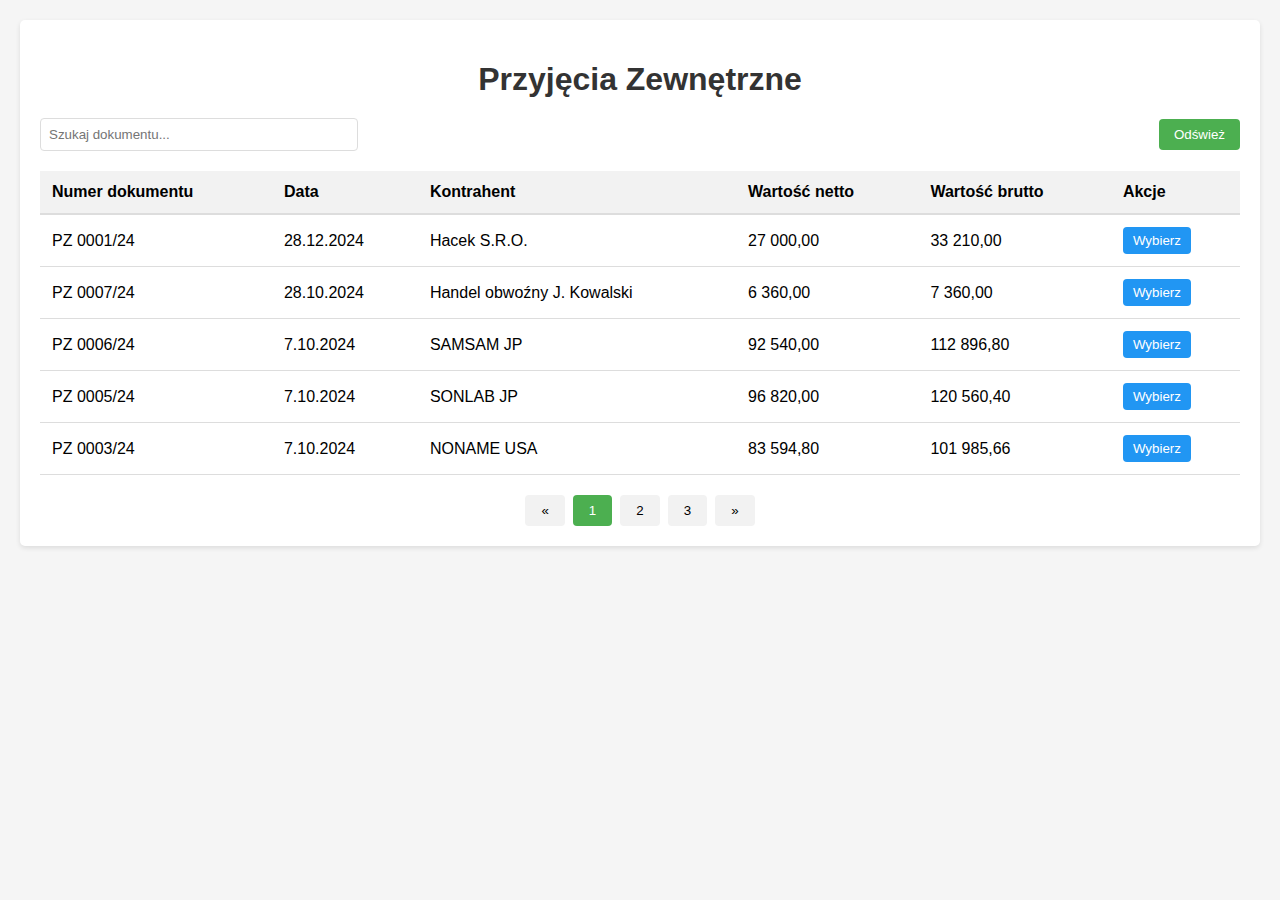
<file: index.html>
<!DOCTYPE html>
<html lang="pl">
<head>
  <meta charset="UTF-8">
  <meta name="viewport" content="width=device-width, initial-scale=1.0">
  <title>Przyjęcia Zewnętrzne</title>
  <link rel="stylesheet" href="styles.css">
</head>
<body>
  <div class="container">
    <h1>Przyjęcia Zewnętrzne</h1>
    
    <div class="controls">
      <input type="text" class="search-box" placeholder="Szukaj dokumentu...">
      <button class="refresh-btn">Odśwież</button>
    </div>
    
    <!-- Tabela dokumentów przyjęcia zewnętrznego -->
    <table class="documents-table">
      <thead>
        <tr>
          <th>Numer dokumentu</th>
          <th>Data</th>
          <th>Kontrahent</th>
          <th>Wartość netto</th>
          <th>Wartość brutto</th>
          <th>Akcje</th>
        </tr>
      </thead>
      <tbody id="documentsTableBody">
        <!-- Dane będą wstawiane dynamicznie przez JavaScript -->
      </tbody>
    </table>
    
    <div class="pagination">
      <button>&laquo;</button>
      <button class="active">1</button>
      <button>2</button>
      <button>3</button>
      <button>&raquo;</button>
    </div>
    
    <!-- Sekcja z pozycjami dokumentu - początkowo ukryta, pokaże się po kliknięciu "Wybierz" -->
    <div class="items-section" id="itemsSection" style="display: none;">
      <h2 id="documentTitle">Pozycje dokumentu: </h2>
      
      <table class="items-table" id="itemsTable">
        <thead>
          <tr>
            <th class="checkbox-column">Wybierz</th>
            <th>Nazwa artykułu</th>
            <th>Kod towaru</th>
            <th>Ilość</th>
            <th>Jednostka</th>
          </tr>
        </thead>
        <tbody id="itemsTableBody">
          <!-- Dane będą wstawiane dynamicznie przez JavaScript -->
        </tbody>
      </table>
      
      <div class="action-buttons">
        <button class="action-btn" id="printSelectedBtn">Drukuj zaznaczone</button>
      </div>
    </div>
  </div>
  
  <!-- Modal dla podglądu etykiety -->
  <div class="modal" id="previewModal">
    <div class="modal-content">
      <span class="close-modal" id="closePreviewBtn">&times;</span>
      
      <div class="preview-header">
        <h2 id="previewTitle">Podgląd etykiety</h2>
        <div class="preview-actions">
          <button class="action-btn print-btn" id="printFromPreviewBtn">Drukuj</button>
        </div>
      </div>
      
      <div id="previewContent">
        <iframe id="htmlPreview" class="preview-frame" style="display: none"></iframe>
        <pre id="zplPreview" class="zpl-content" style="display: none"></pre>
      </div>
    </div>
  </div>
  
  <!-- Modal do wyboru ilości etykiet do druku -->
  <div class="print-modal" id="printModal">
    <div class="print-modal-content">
      <span class="close-modal" id="closePrintModalBtn">&times;</span>
      <h3 id="printModalTitle">Ilość etykiet do druku</h3>
      <input type="number" class="print-quantity-input" id="printQuantity" value="1" min="1">
      <button class="print-confirm-btn" id="printConfirmBtn">Drukuj</button>
    </div>
  </div>
  
  <!-- Dołączamy pliki JavaScript -->
  <script src="data.js"></script>
  <script src="labels.js"></script>
  <script src="app.js"></script>
</body>
</html>
</file>
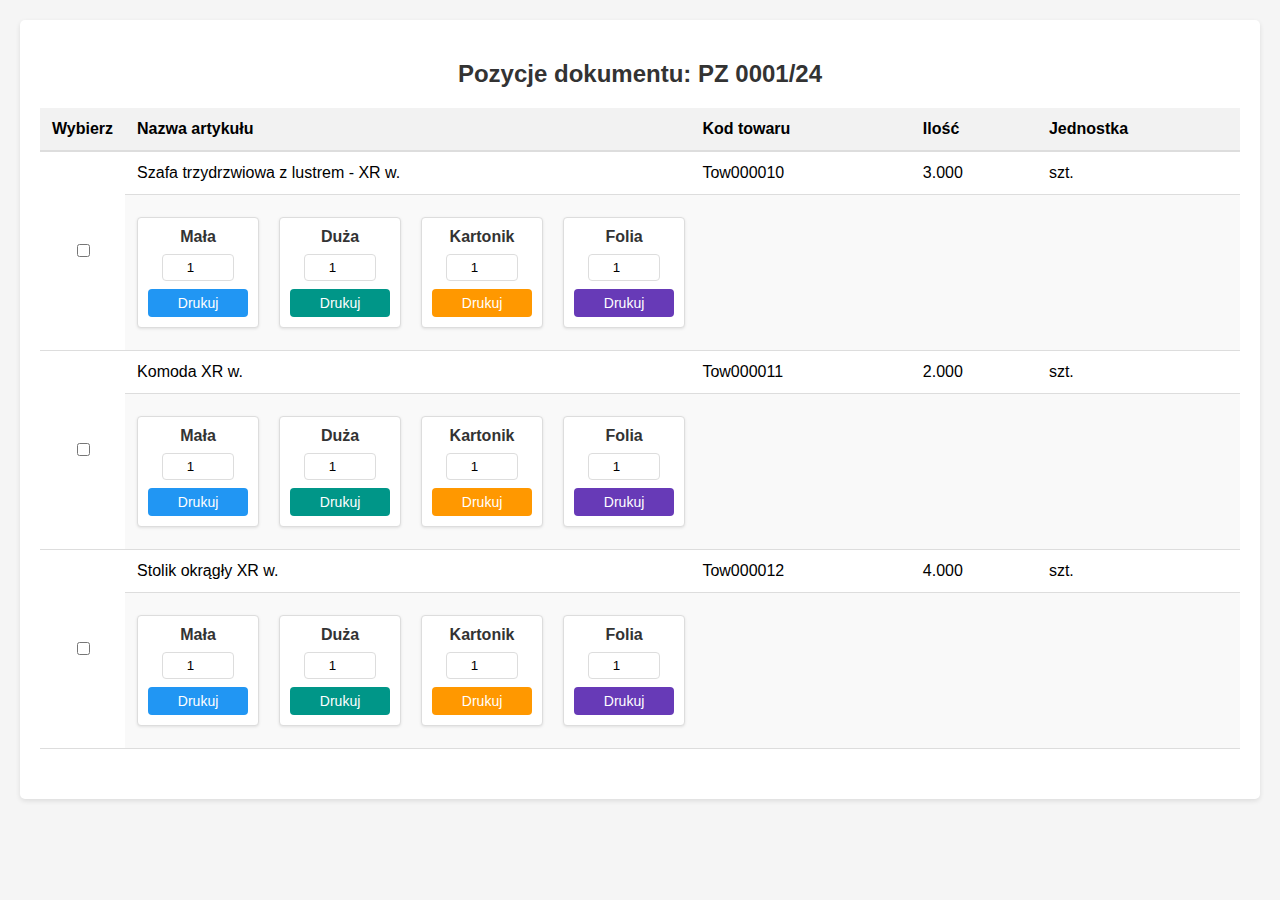
<file: document-details.html>
<!DOCTYPE html>
<html lang="pl">
<head>
  <meta charset="UTF-8">
  <meta name="viewport" content="width=device-width, initial-scale=1.0">
  <title>Przyjęcia Zewnętrzne - Przykład</title>
  <style>
    body {
      font-family: Arial, sans-serif;
      margin: 0;
      padding: 20px;
      background-color: #f5f5f5;
    }
    
    h1, h2 {
      color: #333;
      text-align: center;
      margin-bottom: 20px;
    }
    
    .container {
      max-width: 1200px;
      margin: 0 auto;
      background-color: white;
      border-radius: 5px;
      box-shadow: 0 2px 5px rgba(0,0,0,0.1);
      padding: 20px;
    }
    
    .items-table {
      width: 100%;
      border-collapse: collapse;
      margin-bottom: 30px;
    }
    
    .items-table th {
      background-color: #f2f2f2;
      text-align: left;
      padding: 12px;
      border-bottom: 2px solid #ddd;
    }
    
    .items-table td {
      padding: 12px;
      border-bottom: 1px solid #ddd;
    }
    
    .checkbox-column {
      width: 40px;
      text-align: center;
    }
    
    .printing-row {
      background-color: #f9f9f9;
      border-top: 1px dashed #ccc;
    }
    
    .label-options {
      display: flex;
      flex-wrap: wrap;
      gap: 20px;
      padding: 10px 0;
    }
    
    .label-option {
      display: flex;
      flex-direction: column;
      align-items: center;
      background-color: #fff;
      padding: 10px;
      border-radius: 4px;
      border: 1px solid #ddd;
      min-width: 100px;
      box-shadow: 0 1px 3px rgba(0,0,0,0.1);
    }
    
    .label-name {
      font-weight: bold;
      margin-bottom: 8px;
      color: #333;
    }
    
    .label-quantity {
      display: flex;
      align-items: center;
      margin-bottom: 8px;
    }
    
    .label-quantity input {
      width: 60px;
      padding: 5px;
      border: 1px solid #ddd;
      border-radius: 4px;
      text-align: center;
    }
    
    .label-btn {
      padding: 6px 12px;
      border: none;
      border-radius: 4px;
      cursor: pointer;
      font-size: 14px;
      width: 100%;
    }
    
    .small-label-btn {
      background-color: #2196F3;
      color: white;
    }
    
    .big-label-btn {
      background-color: #009688;
      color: white;
    }
    
    .carton-label-btn {
      background-color: #ff9800;
      color: white;
    }
    
    .foil-label-btn {
      background-color: #673ab7;
      color: white;
    }
    
    .small-label-btn:hover { background-color: #0b7dda; }
    .big-label-btn:hover { background-color: #00796b; }
    .carton-label-btn:hover { background-color: #e68a00; }
    .foil-label-btn:hover { background-color: #512da8; }
    
    /* Responsywne style dla mobilnych */
    @media (max-width: 768px) {
      .label-options {
        gap: 10px;
      }
      
      .label-option {
        min-width: calc(50% - 15px);
      }
    }
    
    @media (max-width: 480px) {
      .label-option {
        min-width: calc(100% - 20px);
      }
    }
  </style>
</head>
<body>
  <div class="container">
    <h2>Pozycje dokumentu: PZ 0001/24</h2>
    
    <table class="items-table">
      <thead>
        <tr>
          <th class="checkbox-column">Wybierz</th>
          <th>Nazwa artykułu</th>
          <th>Kod towaru</th>
          <th>Ilość</th>
          <th>Jednostka</th>
        </tr>
      </thead>
      <tbody>
        <!-- Pierwszy element -->
        <tr>
          <td class="checkbox-column" rowspan="2">
            <input type="checkbox" name="selectedItems" value="Tow000010">
          </td>
          <td>Szafa trzydrzwiowa z lustrem - XR w.</td>
          <td>Tow000010</td>
          <td>3.000</td>
          <td>szt.</td>
        </tr>
        <tr class="printing-row">
          <td colspan="4">
            <div class="label-options">
              <div class="label-option">
                <div class="label-name">Mała</div>
                <div class="label-quantity">
                  <input type="number" class="quantity-input" value="1" min="1">
                </div>
                <button class="label-btn small-label-btn">Drukuj</button>
              </div>
              
              <div class="label-option">
                <div class="label-name">Duża</div>
                <div class="label-quantity">
                  <input type="number" class="quantity-input" value="1" min="1">
                </div>
                <button class="label-btn big-label-btn">Drukuj</button>
              </div>
              
              <div class="label-option">
                <div class="label-name">Kartonik</div>
                <div class="label-quantity">
                  <input type="number" class="quantity-input" value="1" min="1">
                </div>
                <button class="label-btn carton-label-btn">Drukuj</button>
              </div>
              
              <div class="label-option">
                <div class="label-name">Folia</div>
                <div class="label-quantity">
                  <input type="number" class="quantity-input" value="1" min="1">
                </div>
                <button class="label-btn foil-label-btn">Drukuj</button>
              </div>
            </div>
          </td>
        </tr>
        
        <!-- Drugi element -->
        <tr>
          <td class="checkbox-column" rowspan="2">
            <input type="checkbox" name="selectedItems" value="Tow000011">
          </td>
          <td>Komoda XR w.</td>
          <td>Tow000011</td>
          <td>2.000</td>
          <td>szt.</td>
        </tr>
        <tr class="printing-row">
          <td colspan="4">
            <div class="label-options">
              <div class="label-option">
                <div class="label-name">Mała</div>
                <div class="label-quantity">
                  <input type="number" class="quantity-input" value="1" min="1">
                </div>
                <button class="label-btn small-label-btn">Drukuj</button>
              </div>
              
              <div class="label-option">
                <div class="label-name">Duża</div>
                <div class="label-quantity">
                  <input type="number" class="quantity-input" value="1" min="1">
                </div>
                <button class="label-btn big-label-btn">Drukuj</button>
              </div>
              
              <div class="label-option">
                <div class="label-name">Kartonik</div>
                <div class="label-quantity">
                  <input type="number" class="quantity-input" value="1" min="1">
                </div>
                <button class="label-btn carton-label-btn">Drukuj</button>
              </div>
              
              <div class="label-option">
                <div class="label-name">Folia</div>
                <div class="label-quantity">
                  <input type="number" class="quantity-input" value="1" min="1">
                </div>
                <button class="label-btn foil-label-btn">Drukuj</button>
              </div>
            </div>
          </td>
        </tr>
        
        <!-- Trzeci element -->
        <tr>
          <td class="checkbox-column" rowspan="2">
            <input type="checkbox" name="selectedItems" value="Tow000012">
          </td>
          <td>Stolik okrągły XR w.</td>
          <td>Tow000012</td>
          <td>4.000</td>
          <td>szt.</td>
        </tr>
        <tr class="printing-row">
          <td colspan="4">
            <div class="label-options">
              <div class="label-option">
                <div class="label-name">Mała</div>
                <div class="label-quantity">
                  <input type="number" class="quantity-input" value="1" min="1">
                </div>
                <button class="label-btn small-label-btn">Drukuj</button>
              </div>
              
              <div class="label-option">
                <div class="label-name">Duża</div>
                <div class="label-quantity">
                  <input type="number" class="quantity-input" value="1" min="1">
                </div>
                <button class="label-btn big-label-btn">Drukuj</button>
              </div>
              
              <div class="label-option">
                <div class="label-name">Kartonik</div>
                <div class="label-quantity">
                  <input type="number" class="quantity-input" value="1" min="1">
                </div>
                <button class="label-btn carton-label-btn">Drukuj</button>
              </div>
              
              <div class="label-option">
                <div class="label-name">Folia</div>
                <div class="label-quantity">
                  <input type="number" class="quantity-input" value="1" min="1">
                </div>
                <button class="label-btn foil-label-btn">Drukuj</button>
              </div>
            </div>
          </td>
        </tr>
      </tbody>
    </table>
  </div>
</body>
</html>
</file>
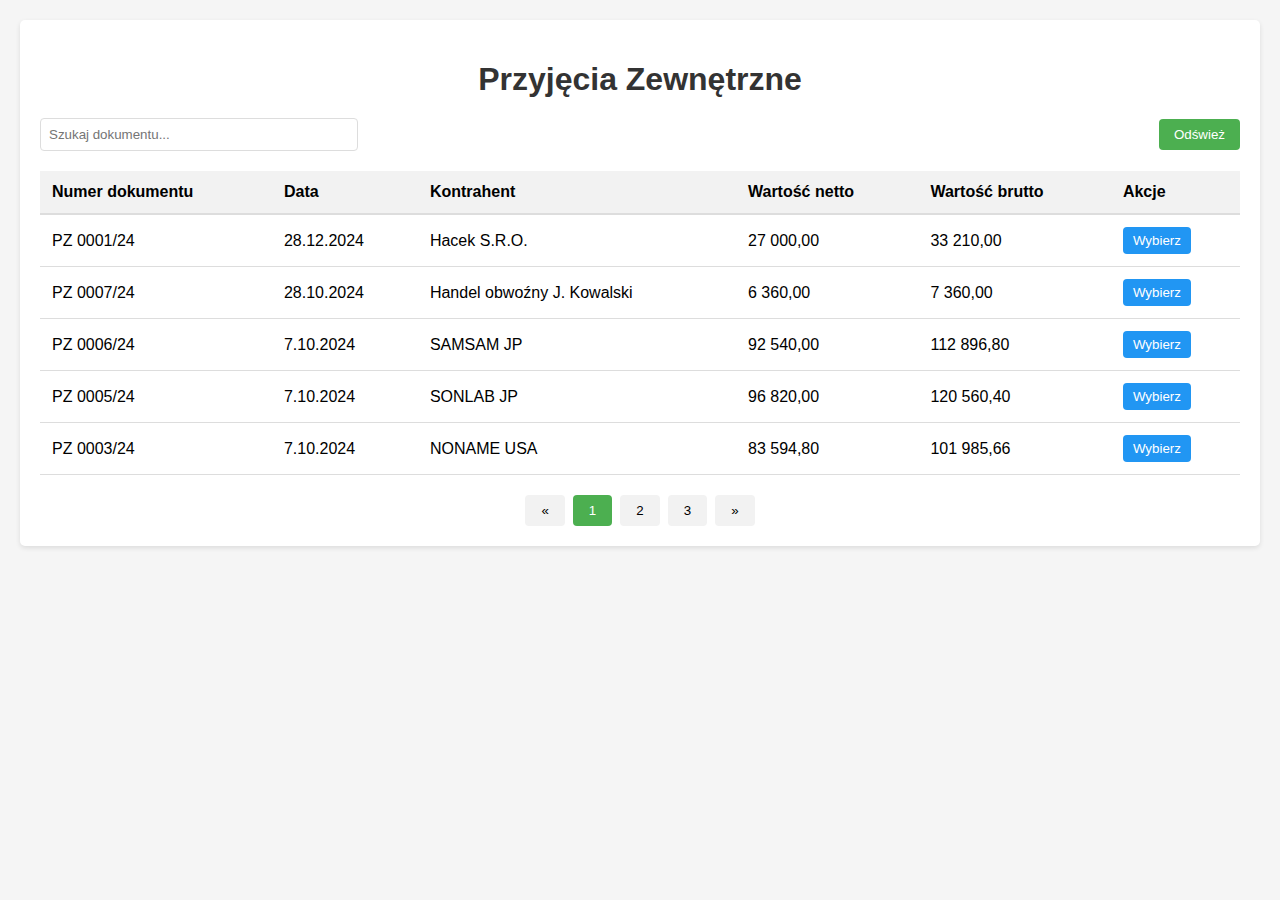
<file: index.html.html>
<!DOCTYPE html>
<html lang="pl">
<head>
  <meta charset="UTF-8">
  <meta name="viewport" content="width=device-width, initial-scale=1.0">
  <title>Przyjęcia Zewnętrzne</title>
  <link rel="stylesheet" href="styles.css">
</head>
<body>
  <div class="container">
    <h1>Przyjęcia Zewnętrzne</h1>
    
    <div class="controls">
      <input type="text" class="search-box" placeholder="Szukaj dokumentu...">
      <button class="refresh-btn">Odśwież</button>
    </div>
    
    <!-- Tabela dokumentów przyjęcia zewnętrznego -->
    <table class="documents-table">
      <thead>
        <tr>
          <th>Numer dokumentu</th>
          <th>Data</th>
          <th>Kontrahent</th>
          <th>Wartość netto</th>
          <th>Wartość brutto</th>
          <th>Akcje</th>
        </tr>
      </thead>
      <tbody id="documentsTableBody">
        <!-- Dane będą wstawiane dynamicznie przez JavaScript -->
      </tbody>
    </table>
    
    <div class="pagination">
      <button>&laquo;</button>
      <button class="active">1</button>
      <button>2</button>
      <button>3</button>
      <button>&raquo;</button>
    </div>
    
    <!-- Sekcja z pozycjami dokumentu - początkowo ukryta, pokaże się po kliknięciu "Wybierz" -->
    <div class="items-section" id="itemsSection" style="display: none;">
      <h2 id="documentTitle">Pozycje dokumentu: </h2>
      
      <table class="items-table" id="itemsTable">
        <thead>
          <tr>
            <th class="checkbox-column">Wybierz</th>
            <th>Nazwa artykułu</th>
            <th>Kod towaru</th>
            <th>Ilość</th>
            <th>Jednostka</th>
            <th>Drukowanie</th>
          </tr>
        </thead>
        <tbody id="itemsTableBody">
          <!-- Dane będą wstawiane dynamicznie przez JavaScript -->
        </tbody>
      </table>
      
      <div class="action-buttons">
        <button class="action-btn" id="printSelectedBtn">Drukuj zaznaczone</button>
      </div>
    </div>
  </div>
  
  <!-- Modal dla podglądu etykiety -->
  <div class="modal" id="previewModal">
    <div class="modal-content">
      <span class="close-modal" id="closePreviewBtn">&times;</span>
      
      <div class="preview-header">
        <h2 id="previewTitle">Podgląd etykiety</h2>
        <div class="preview-actions">
          <button class="action-btn print-btn" id="printFromPreviewBtn">Drukuj</button>
        </div>
      </div>
      
      <div id="previewContent">
        <iframe id="htmlPreview" class="preview-frame" style="display: none"></iframe>
        <pre id="zplPreview" class="zpl-content" style="display: none"></pre>
      </div>
    </div>
  </div>
  
  <!-- Modal do wyboru ilości etykiet do druku -->
  <div class="print-modal" id="printModal">
    <div class="print-modal-content">
      <span class="close-modal" id="closePrintModalBtn">&times;</span>
      <h3 id="printModalTitle">Ilość etykiet do druku</h3>
      <input type="number" class="print-quantity-input" id="printQuantity" value="1" min="1">
      <button class="print-confirm-btn" id="printConfirmBtn">Drukuj</button>
    </div>
  </div>
  
  <!-- Dołączamy pliki JavaScript -->
  <script src="data.js"></script>
  <script src="labels.js"></script>
  <script src="app.js"></script>
</body>
</html>
</file>
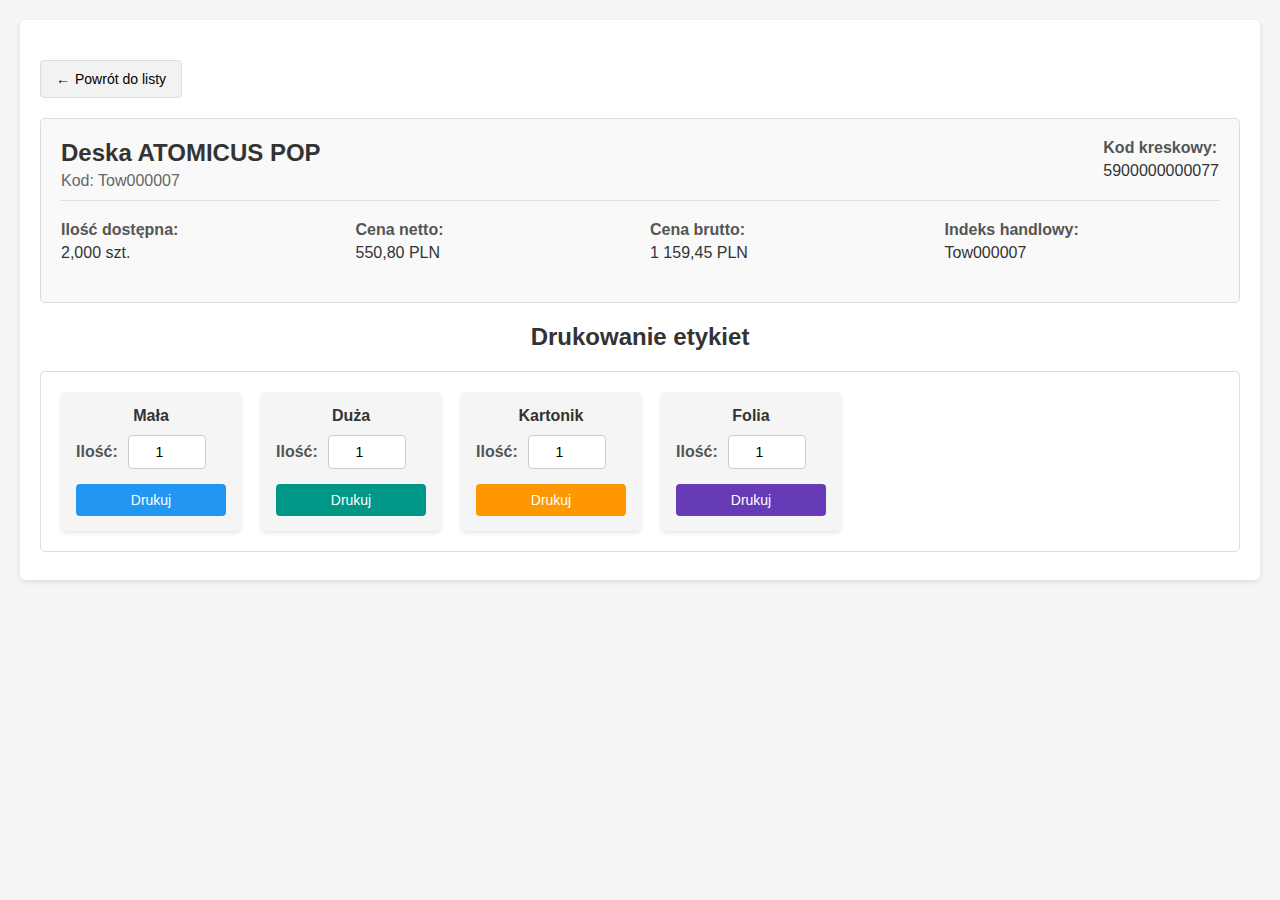
<file: produkt.html>
<!DOCTYPE html>
<html lang="pl">
<head>
  <meta charset="UTF-8">
  <meta name="viewport" content="width=device-width, initial-scale=1.0">
  <title>Szczegóły produktu</title>
  <link rel="stylesheet" href="styles.css">
  <style>
    .product-details {
      padding: 20px;
      background-color: #f9f9f9;
      border-radius: 5px;
      margin-bottom: 20px;
      border: 1px solid #ddd;
    }
    
    .product-header {
      display: flex;
      justify-content: space-between;
      align-items: flex-start;
      margin-bottom: 20px;
      padding-bottom: 10px;
      border-bottom: 1px solid #ddd;
    }
    
    .product-name {
      font-size: 24px;
      font-weight: bold;
      color: #333;
    }
    
    .product-code {
      font-size: 16px;
      color: #666;
      margin-top: 5px;
    }
    
    .product-info {
      display: flex;
      flex-wrap: wrap;
      gap: 20px;
      margin-bottom: 20px;
    }
    
    .info-item {
      flex: 1;
      min-width: 200px;
    }
    
    .info-label {
      font-weight: bold;
      color: #555;
      margin-bottom: 5px;
    }
    
    .info-value {
      font-size: 16px;
      color: #333;
    }
    
    .label-options {
      display: flex;
      flex-wrap: wrap;
      gap: 20px;
      padding: 20px;
      background-color: #fff;
      border-radius: 5px;
      border: 1px solid #ddd;
    }
    
    .label-option {
      display: flex;
      flex-direction: column;
      align-items: center;
      background-color: #f5f5f5;
      padding: 15px;
      border-radius: 5px;
      min-width: 150px;
      box-shadow: 0 2px 4px rgba(0,0,0,0.1);
    }
    
    .label-name {
      font-weight: bold;
      margin-bottom: 10px;
      color: #333;
      font-size: 16px;
    }
    
    .label-quantity {
      display: flex;
      align-items: center;
      margin-bottom: 15px;
      width: 100%;
    }
    
    .label-quantity label {
      margin-right: 10px;
      font-weight: bold;
      color: #555;
    }
    
    .label-quantity input {
      width: 60px;
      padding: 8px;
      border: 1px solid #ccc;
      border-radius: 4px;
      text-align: center;
      font-size: 14px;
    }
    
    .label-btn {
      padding: 8px 15px;
      border: none;
      border-radius: 4px;
      cursor: pointer;
      font-size: 14px;
      width: 100%;
      text-align: center;
    }
    
    .small-label-btn {
      background-color: #2196F3;
      color: white;
    }
    
    .big-label-btn {
      background-color: #009688;
      color: white;
    }
    
    .carton-label-btn {
      background-color: #ff9800;
      color: white;
    }
    
    .foil-label-btn {
      background-color: #673ab7;
      color: white;
    }
    
    .small-label-btn:hover { background-color: #0b7dda; }
    .big-label-btn:hover { background-color: #00796b; }
    .carton-label-btn:hover { background-color: #e68a00; }
    .foil-label-btn:hover { background-color: #512da8; }
    
    .back-btn {
      margin: 20px 0;
      padding: 10px 15px;
      background-color: #f2f2f2;
      border: 1px solid #ddd;
      border-radius: 4px;
      cursor: pointer;
      font-size: 14px;
      display: inline-flex;
      align-items: center;
    }
    
    .back-btn:hover {
      background-color: #e0e0e0;
    }
    
    .back-btn::before {
      content: "←";
      margin-right: 5px;
    }
    
    /* Dodatkowe style dla mniejszych ekranów */
    @media (max-width: 768px) {
      .product-header {
        flex-direction: column;
      }
      
      .label-option {
        min-width: calc(50% - 20px);
      }
    }
    
    @media (max-width: 480px) {
      .label-option {
        min-width: 100%;
      }
    }
  </style>
</head>
<body>
  <div class="container">
    <button class="back-btn" onclick="history.back()">Powrót do listy</button>
    
    <div class="product-details">
      <div class="product-header">
        <div>
          <div class="product-name">Deska ATOMICUS POP</div>
          <div class="product-code">Kod: Tow000007</div>
        </div>
        <div>
          <div class="info-label">Kod kreskowy:</div>
          <div class="info-value">5900000000077</div>
        </div>
      </div>
      
      <div class="product-info">
        <div class="info-item">
          <div class="info-label">Ilość dostępna:</div>
          <div class="info-value">2,000 szt.</div>
        </div>
        <div class="info-item">
          <div class="info-label">Cena netto:</div>
          <div class="info-value">550,80 PLN</div>
        </div>
        <div class="info-item">
          <div class="info-label">Cena brutto:</div>
          <div class="info-value">1 159,45 PLN</div>
        </div>
        <div class="info-item">
          <div class="info-label">Indeks handlowy:</div>
          <div class="info-value">Tow000007</div>
        </div>
      </div>
    </div>
    
    <h2>Drukowanie etykiet</h2>
    
    <div class="label-options">
      <div class="label-option">
        <div class="label-name">Mała</div>
        <div class="label-quantity">
          <label>Ilość:</label>
          <input type="number" class="quantity-input" value="1" min="1" data-label-type="mala">
        </div>
        <button class="label-btn small-label-btn" onclick="showPrintModal('Tow000007', 'Deska ATOMICUS POP', 'mala')">Drukuj</button>
      </div>
      
      <div class="label-option">
        <div class="label-name">Duża</div>
        <div class="label-quantity">
          <label>Ilość:</label>
          <input type="number" class="quantity-input" value="1" min="1" data-label-type="duza">
        </div>
        <button class="label-btn big-label-btn" onclick="showPrintModal('Tow000007', 'Deska ATOMICUS POP', 'duza')">Drukuj</button>
      </div>
      
      <div class="label-option">
        <div class="label-name">Kartonik</div>
        <div class="label-quantity">
          <label>Ilość:</label>
          <input type="number" class="quantity-input" value="1" min="1" data-label-type="kartonik">
        </div>
        <button class="label-btn carton-label-btn" onclick="showPrintModal('Tow000007', 'Deska ATOMICUS POP', 'kartonik')">Drukuj</button>
      </div>
      
      <div class="label-option">
        <div class="label-name">Folia</div>
        <div class="label-quantity">
          <label>Ilość:</label>
          <input type="number" class="quantity-input" value="1" min="1" data-label-type="folia">
        </div>
        <button class="label-btn foil-label-btn" onclick="showPrintModal('Tow000007', 'Deska ATOMICUS POP', 'folia')">Drukuj</button>
      </div>
    </div>
  </div>
  
  <!-- Modal dla podglądu etykiety -->
  <div class="modal" id="previewModal">
    <div class="modal-content">
      <span class="close-modal" onclick="closePreview()">&times;</span>
      
      <div class="preview-header">
        <h2 id="previewTitle">Podgląd etykiety</h2>
        <div class="preview-actions">
          <button class="action-btn print-btn" id="printFromPreviewBtn">Drukuj</button>
        </div>
      </div>
      
      <div id="previewContent">
        <iframe id="htmlPreview" class="preview-frame" style="display: none"></iframe>
        <pre id="zplPreview" class="zpl-content" style="display: none"></pre>
      </div>
    </div>
  </div>
  
  <!-- Modal do wyboru ilości etykiet do druku -->
  <div class="print-modal" id="printModal">
    <div class="print-modal-content">
      <span class="close-modal" onclick="closePrintModal()">&times;</span>
      <h3 id="printModalTitle">Ilość etykiet do druku</h3>
      <input type="number" class="print-quantity-input" id="printQuantity" value="1" min="1">
      <button class="print-confirm-btn" onclick="confirmPrint()">Drukuj</button>
    </div>
  </div>
  
  <script src="labels.js"></script>
  <script>
    // Globalne zmienne
    let currentItem = "Tow000007";
    let currentItemName = "Deska ATOMICUS POP";
    let currentLabelType = null;
    
    // Funkcja pokazująca modal z wyborem ilości etykiet do druku
    function showPrintModal(itemId, itemName, labelType) {
      currentItem = itemId;
      currentItemName = itemName;
      currentLabelType = labelType;
      
      // Ustaw tytuł modalu
      document.getElementById('printModalTitle').textContent = `Ilość etykiet "${labelTypes[labelType].name}" do druku`;
      
      // Pobierz wartość z pola ilości do druku dla tego produktu i konkretnego typu etykiety
      const quantityInput = document.querySelector(`.quantity-input[data-label-type="${labelType}"]`);
      if (quantityInput) {
        document.getElementById('printQuantity').value = quantityInput.value;
      } else {
        document.getElementById('printQuantity').value = 1;
      }
      
      // Wyświetl modal
      document.getElementById('printModal').style.display = 'block';
    }
    
    // Zamyka modal z wyborem ilości etykiet
    function closePrintModal() {
      document.getElementById('printModal').style.display = 'none';
    }
    
    // Potwierdza druk etykiet
    async function confirmPrint() {
      const quantity = parseInt(document.getElementById('printQuantity').value);
      
      if (quantity < 1) {
        alert('Ilość etykiet musi być większa od 0.');
        return;
      }
      
      try {
        // Aktualizacja ilości w tabeli dla konkretnego typu etykiety
        const quantityInput = document.querySelector(`.quantity-input[data-label-type="${currentLabelType}"]`);
        if (quantityInput) {
          quantityInput.value = quantity;
        }
        
        // W rzeczywistej aplikacji tutaj byłoby wysyłanie żądania do API drukowania
        console.log(`Drukowanie ${quantity} etykiet typu ${currentLabelType} dla ${currentItemName} (${currentItem})`);
        
        // Wyświetl potwierdzenie
        alert(`Wydrukowano ${quantity} etykiet typu "${labelTypes[currentLabelType].name}" dla "${currentItemName}"`);
        
        // Zamknij modal
        closePrintModal();
        
      } catch (error) {
        console.error('Błąd podczas drukowania etykiet:', error);
        alert('Wystąpił błąd podczas drukowania etykiet.');
      }
    }
    
    // Pokazuje podgląd etykiety
    function previewLabel(itemId, itemName, labelType, format) {
      const modal = document.getElementById('previewModal');
      const title = document.getElementById('previewTitle');
      const htmlPreview = document.getElementById('htmlPreview');
      const zplPreview = document.getElementById('zplPreview');
      
      currentItem = itemId;
      currentItemName = itemName;
      currentLabelType = labelType;
      
      // Ukryj wszystkie podglądy
      htmlPreview.style.display = 'none';
      zplPreview.style.display = 'none';
      
      // Ustaw tytuł modalu
      const labelName = labelTypes[labelType].name;
      title.textContent = `Podgląd etykiety "${labelName}" dla "${itemName}"`;
      
      // Wyświetl odpowiedni podgląd
      if (format === 'html') {
        htmlPreview.style.display = 'block';
        
        // Wygeneruj i pokaż etykietę HTML
        const htmlContent = previewHTMLLabel(itemId, itemName, labelType);
        
        const doc = htmlPreview.contentDocument;
        doc.open();
        doc.write(htmlContent);
        doc.close();
      } else if (format === 'zpl') {
        // Pokaż kod ZPL
        zplPreview.style.display = 'block';
        zplPreview.textContent = previewZPLLabel(itemId, itemName, labelType);
      }
      
      // Wyświetl modal
      modal.style.display = 'block';
    }
    
    // Zamyka modal z podglądem etykiety
    function closePreview() {
      document.getElementById('previewModal').style.display = 'none';
    }
    
    // Typy etykiet (uzupełnij, jeśli brakuje labels.js)
    const labelTypes = {
      mala: {
        name: "Mała",
        width: "50mm",
        height: "30mm",
        fontSize: "small"
      },
      duza: {
        name: "Duża",
        width: "100mm",
        height: "60mm",
        fontSize: "large"
      },
      kartonik: {
        name: "Kartonik",
        width: "70mm",
        height: "50mm",
        fontSize: "medium"
      },
      folia: {
        name: "Folia",
        width: "80mm",
        height: "40mm",
        fontSize: "medium"
      }
    };
    
    // Funkcja generująca zawartość etykiety HTML (uzupełnij, jeśli brakuje labels.js)
    function previewHTMLLabel(itemId, itemName, labelType) {
      const labelConfig = labelTypes[labelType] || labelTypes.mala;
      
      // Określenie rozmiaru czcionki w zależności od typu etykiety
      let titleSize, codeSize, dateSize;
      
      if (labelConfig.fontSize === "small") {
        titleSize = "12pt";
        codeSize = "8pt";
        dateSize = "7pt";
      } else if (labelConfig.fontSize === "large") {
        titleSize = "18pt";
        codeSize = "12pt";
        dateSize = "10pt";
      } else {
        titleSize = "14pt";
        codeSize = "10pt";
        dateSize = "8pt";
      }
      
      return `
      <!DOCTYPE html>
      <html>
      <head>
        <style>
          body {
            font-family: Arial, sans-serif;
            margin: 0;
            width: ${labelConfig.width};
            height: ${labelConfig.height};
            border: 1px solid #ccc;
            box-sizing: border-box;
            padding: 5mm;
          }
          .label {
            display: flex;
            flex-direction: column;
            height: 100%;
          }
          .product-code {
            font-size: ${codeSize};
            color: #666;
          }
          .product-name {
            font-size: ${titleSize};
            font-weight: bold;
            margin: 4mm 0;
          }
          .barcode {
            text-align: center;
            margin: 3mm 0;
            font-family: 'Libre Barcode 128', cursive;
            font-size: 36pt;
          }
          .date {
            font-size: ${dateSize};
            color: #666;
            margin-top: auto;
          }
          .label-type {
            position: absolute;
            top: 2mm;
            right: 2mm;
            font-size: 7pt;
            color: #999;
          }
        </style>
        <link href="https://fonts.googleapis.com/css2?family=Libre+Barcode+128&display=swap" rel="stylesheet">
      </head>
      <body>
        <div class="label">
          <div class="label-type">Etykieta: ${labelConfig.name}</div>
          <div class="product-code">${itemId}</div>
          <div class="product-name">${itemName}</div>
          <div class="barcode">*${itemId}*</div>
          <div class="date">Data wydruku: ${new Date().toLocaleDateString('pl-PL')}</div>
        </div>
      </body>
      </html>
      `;
    }
    
    // Funkcja generująca kod ZPL dla etykiety (uzupełnij, jeśli brakuje labels.js)
    function previewZPLLabel(itemId, itemName, labelType) {
      const labelConfig = labelTypes[labelType] || labelTypes.mala;
      const date = new Date().toLocaleDateString('pl-PL');
      
      // Dostosowanie parametrów ZPL w zależności od typu etykiety
      let width, height, titleY, titleFontSize, codeFontSize, barcodeHeight;
      
      if (labelType === "mala") {
        width = 400;
        height = 240;
        titleY = 80;
        titleFontSize = 25;
        codeFontSize = 20;
        barcodeHeight = 60;
      } else if (labelType === "duza") {
        width = 800;
        height = 480;
        titleY = 120;
        titleFontSize = 40;
        codeFontSize = 30;
        barcodeHeight = 100;
      } else if (labelType === "kartonik") {
        width = 560;
        height = 400;
        titleY = 100;
        titleFontSize = 35;
        codeFontSize = 25;
        barcodeHeight = 80;
      } else { // folia
        width = 640;
        height = 320;
        titleY = 90;
        titleFontSize = 30;
        codeFontSize = 25;
        barcodeHeight = 70;
      }
      
      return `^XA

^FO20,30^A0N,${codeFontSize},${codeFontSize}^FD${itemId}^FS
^FO20,${titleY}^A0N,${titleFontSize},${titleFontSize}^FD${itemName}^FS
^FO20,${titleY + 60}^BY3
^BCN,${barcodeHeight},Y,N,N
^FD${itemId}^FS
^FO20,${height - 50}^A0N,20,20^FDData wydruku: ${date}^FS
^FO${width - 120},20^A0N,20,20^FD${labelConfig.name}^FS

^XZ`;
    }
    
    // Inicjalizacja zdarzeń po załadowaniu strony
    document.addEventListener('DOMContentLoaded', function() {
      // Inicjalizacja obsługi zamykania modali po kliknięciu poza nimi
      window.addEventListener('click', function(event) {
        const previewModal = document.getElementById('previewModal');
        const printModal = document.getElementById('printModal');
        
        if (event.target === previewModal) {
          closePreview();
        }
        
        if (event.target === printModal) {
          closePrintModal();
        }
      });
      
      // Dodaj event listener do przycisku drukowania w modalu podglądu
      document.getElementById('printFromPreviewBtn').addEventListener('click', function() {
        if (currentItem && currentItemName && currentLabelType) {
          showPrintModal(currentItem, currentItemName, currentLabelType);
        }
      });
    });
  </script>
</body>
</html>
</file>
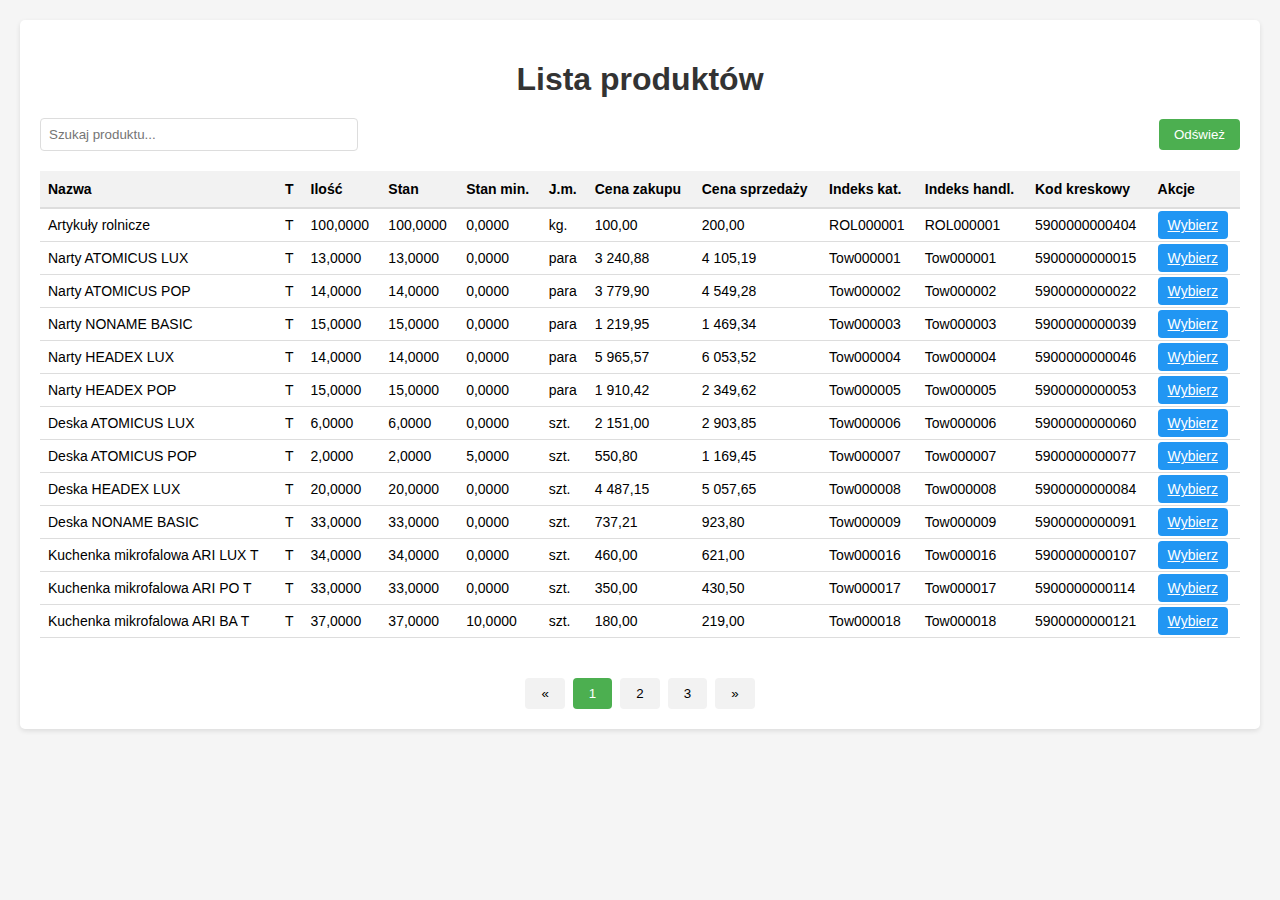
<file: produkty.html>
<!DOCTYPE html>
<html lang="pl">
<head>
  <meta charset="UTF-8">
  <meta name="viewport" content="width=device-width, initial-scale=1.0">
  <title>Lista produktów</title>
  <style>
    body {
      font-family: Arial, sans-serif;
      margin: 0;
      padding: 20px;
      background-color: #f5f5f5;
    }
    
    h1 {
      color: #333;
      text-align: center;
      margin-bottom: 20px;
    }
    
    .container {
      max-width: 1200px;
      margin: 0 auto;
      background-color: white;
      border-radius: 5px;
      box-shadow: 0 2px 5px rgba(0,0,0,0.1);
      padding: 20px;
    }
    
    .controls {
      display: flex;
      justify-content: space-between;
      margin-bottom: 20px;
      align-items: center;
    }
    
    .search-box {
      padding: 8px;
      border: 1px solid #ddd;
      border-radius: 4px;
      width: 300px;
    }
    
    .refresh-btn {
      background-color: #4CAF50;
      color: white;
      border: none;
      padding: 8px 15px;
      border-radius: 4px;
      cursor: pointer;
    }
    
    .refresh-btn:hover {
      background-color: #45a049;
    }
    
    .products-table {
      width: 100%;
      border-collapse: collapse;
      margin-bottom: 20px;
      font-size: 14px;
    }
    
    .products-table th {
      background-color: #f2f2f2;
      padding: 10px 8px;
      text-align: left;
      border-bottom: 2px solid #ddd;
      white-space: nowrap;
    }
    
    .products-table td {
      padding: 8px;
      border-bottom: 1px solid #ddd;
    }
    
    .products-table tr:hover {
      background-color: #f9f9f9;
    }
    
    .select-btn {
      background-color: #2196F3;
      color: white;
      border: none;
      padding: 6px 10px;
      border-radius: 4px;
      cursor: pointer;
      white-space: nowrap;
    }
    
    .select-btn:hover {
      background-color: #0b7dda;
    }
    
    .pagination {
      display: flex;
      justify-content: center;
      margin-top: 20px;
    }
    
    .pagination button {
      background-color: #f2f2f2;
      border: none;
      color: black;
      padding: 8px 16px;
      text-decoration: none;
      margin: 0 4px;
      cursor: pointer;
      border-radius: 4px;
    }
    
    .pagination button.active {
      background-color: #4CAF50;
      color: white;
    }
    
    .pagination button:hover:not(.active) {
      background-color: #ddd;
    }
    
    /* Responsywne style dla mobilnych urządzeń */
    @media screen and (max-width: 768px) {
      .controls {
        flex-direction: column;
        gap: 10px;
      }
      
      .search-box {
        width: 100%;
      }
      
      .products-table {
        font-size: 12px;
      }
      
      .products-table th, .products-table td {
        padding: 6px 4px;
      }
    }
    
    /* Dla bardzo małych ekranów */
    @media screen and (max-width: 576px) {
      .products-table {
        display: block;
        overflow-x: auto;
      }
    }
  </style>
</head>
<body>
  <div class="container">
    <h1>Lista produktów</h1>
    
    <div class="controls">
      <input type="text" class="search-box" placeholder="Szukaj produktu..." id="searchBox">
      <button class="refresh-btn" id="refreshBtn">Odśwież</button>
    </div>
    
    <div style="overflow-x: auto;">
      <table class="products-table" id="productsTable">
        <thead>
          <tr>
            <th>Nazwa</th>
            <th>T</th>
            <th>Ilość</th>
            <th>Stan</th>
            <th>Stan min.</th>
            <th>J.m.</th>
            <th>Cena zakupu</th>
            <th>Cena sprzedaży</th>
            <th>Indeks kat.</th>
            <th>Indeks handl.</th>
            <th>Kod kreskowy</th>
            <th>Akcje</th>
          </tr>
        </thead>
        <tbody>
          <tr>
            <td>Artykuły rolnicze</td>
            <td>T</td>
            <td>100,0000</td>
            <td>100,0000</td>
            <td>0,0000</td>
            <td>kg.</td>
            <td>100,00</td>
            <td>200,00</td>
            <td>ROL000001</td>
            <td>ROL000001</td>
            <td>5900000000404</td>
            <td><a href="produkt.html" class="select-btn">Wybierz</a></td>
          </tr>
          <tr>
            <td>Narty ATOMICUS LUX</td>
            <td>T</td>
            <td>13,0000</td>
            <td>13,0000</td>
            <td>0,0000</td>
            <td>para</td>
            <td>3 240,88</td>
            <td>4 105,19</td>
            <td>Tow000001</td>
            <td>Tow000001</td>
            <td>5900000000015</td>
            <td><a href="produkt.html" class="select-btn">Wybierz</a></td>
          </tr>
          <tr>
            <td>Narty ATOMICUS POP</td>
            <td>T</td>
            <td>14,0000</td>
            <td>14,0000</td>
            <td>0,0000</td>
            <td>para</td>
            <td>3 779,90</td>
            <td>4 549,28</td>
            <td>Tow000002</td>
            <td>Tow000002</td>
            <td>5900000000022</td>
            <td><a href="produkt.html" class="select-btn">Wybierz</a></td>
          </tr>
          <tr>
            <td>Narty NONAME BASIC</td>
            <td>T</td>
            <td>15,0000</td>
            <td>15,0000</td>
            <td>0,0000</td>
            <td>para</td>
            <td>1 219,95</td>
            <td>1 469,34</td>
            <td>Tow000003</td>
            <td>Tow000003</td>
            <td>5900000000039</td>
            <td><a href="produkt.html" class="select-btn">Wybierz</a></td>
          </tr>
          <tr>
            <td>Narty HEADEX LUX</td>
            <td>T</td>
            <td>14,0000</td>
            <td>14,0000</td>
            <td>0,0000</td>
            <td>para</td>
            <td>5 965,57</td>
            <td>6 053,52</td>
            <td>Tow000004</td>
            <td>Tow000004</td>
            <td>5900000000046</td>
            <td><a href="produkt.html" class="select-btn">Wybierz</a></td>
          </tr>
          <tr>
            <td>Narty HEADEX POP</td>
            <td>T</td>
            <td>15,0000</td>
            <td>15,0000</td>
            <td>0,0000</td>
            <td>para</td>
            <td>1 910,42</td>
            <td>2 349,62</td>
            <td>Tow000005</td>
            <td>Tow000005</td>
            <td>5900000000053</td>
            <td><a href="produkt.html" class="select-btn">Wybierz</a></td>
          </tr>
          <tr>
            <td>Deska ATOMICUS LUX</td>
            <td>T</td>
            <td>6,0000</td>
            <td>6,0000</td>
            <td>0,0000</td>
            <td>szt.</td>
            <td>2 151,00</td>
            <td>2 903,85</td>
            <td>Tow000006</td>
            <td>Tow000006</td>
            <td>5900000000060</td>
            <td><a href="produkt.html" class="select-btn">Wybierz</a></td>
          </tr>
          <tr class="highlighted-row">
            <td>Deska ATOMICUS POP</td>
            <td>T</td>
            <td>2,0000</td>
            <td>2,0000</td>
            <td>5,0000</td>
            <td>szt.</td>
            <td>550,80</td>
            <td>1 169,45</td>
            <td>Tow000007</td>
            <td>Tow000007</td>
            <td>5900000000077</td>
            <td><a href="produkt.html" class="select-btn">Wybierz</a></td>
          </tr>
          <tr>
            <td>Deska HEADEX LUX</td>
            <td>T</td>
            <td>20,0000</td>
            <td>20,0000</td>
            <td>0,0000</td>
            <td>szt.</td>
            <td>4 487,15</td>
            <td>5 057,65</td>
            <td>Tow000008</td>
            <td>Tow000008</td>
            <td>5900000000084</td>
            <td><a href="produkt.html" class="select-btn">Wybierz</a></td>
          </tr>
          <tr>
            <td>Deska NONAME BASIC</td>
            <td>T</td>
            <td>33,0000</td>
            <td>33,0000</td>
            <td>0,0000</td>
            <td>szt.</td>
            <td>737,21</td>
            <td>923,80</td>
            <td>Tow000009</td>
            <td>Tow000009</td>
            <td>5900000000091</td>
            <td><a href="produkt.html" class="select-btn">Wybierz</a></td>
          </tr>
          <tr>
            <td>Kuchenka mikrofalowa ARI LUX T</td>
            <td>T</td>
            <td>34,0000</td>
            <td>34,0000</td>
            <td>0,0000</td>
            <td>szt.</td>
            <td>460,00</td>
            <td>621,00</td>
            <td>Tow000016</td>
            <td>Tow000016</td>
            <td>5900000000107</td>
            <td><a href="produkt.html" class="select-btn">Wybierz</a></td>
          </tr>
          <tr>
            <td>Kuchenka mikrofalowa ARI PO T</td>
            <td>T</td>
            <td>33,0000</td>
            <td>33,0000</td>
            <td>0,0000</td>
            <td>szt.</td>
            <td>350,00</td>
            <td>430,50</td>
            <td>Tow000017</td>
            <td>Tow000017</td>
            <td>5900000000114</td>
            <td><a href="produkt.html" class="select-btn">Wybierz</a></td>
          </tr>
          <tr>
            <td>Kuchenka mikrofalowa ARI BA T</td>
            <td>T</td>
            <td>37,0000</td>
            <td>37,0000</td>
            <td>10,0000</td>
            <td>szt.</td>
            <td>180,00</td>
            <td>219,00</td>
            <td>Tow000018</td>
            <td>Tow000018</td>
            <td>5900000000121</td>
            <td><a href="produkt.html" class="select-btn">Wybierz</a></td>
          </tr>
        </tbody>
      </table>
    </div>
    
    <div class="pagination">
      <button>&laquo;</button>
      <button class="active">1</button>
      <button>2</button>
      <button>3</button>
      <button>&raquo;</button>
    </div>
  </div>
  
  <script>
    document.addEventListener('DOMContentLoaded', function() {
      // Obsługa wyszukiwania
      const searchBox = document.getElementById('searchBox');
      searchBox.addEventListener('input', function() {
        const searchTerm = this.value.toLowerCase();
        const rows = document.querySelectorAll('#productsTable tbody tr');
        
        rows.forEach(row => {
          const productName = row.cells[0].textContent.toLowerCase();
          const productCode = row.cells[8].textContent.toLowerCase();
          const productBarcode = row.cells[10].textContent.toLowerCase();
          
          if (productName.includes(searchTerm) || 
              productCode.includes(searchTerm) || 
              productBarcode.includes(searchTerm)) {
            row.style.display = '';
          } else {
            row.style.display = 'none';
          }
        });
      });
      
      // Obsługa odświeżania (symulacja)
      const refreshBtn = document.getElementById('refreshBtn');
      refreshBtn.addEventListener('click', function() {
        alert('Odświeżanie listy produktów...');
        // W rzeczywistej aplikacji tutaj byłby kod do ponownego pobrania danych z serwera
      });
      
      // Obsługa paginacji (symulacja)
      const paginationButtons = document.querySelectorAll('.pagination button');
      paginationButtons.forEach(button => {
        button.addEventListener('click', function() {
          if (!this.classList.contains('active')) {
            document.querySelector('.pagination button.active').classList.remove('active');
            this.classList.add('active');
            alert('Przechodzenie do strony: ' + this.textContent);
            // W rzeczywistej aplikacji tutaj byłby kod do zmiany strony
          }
        });
      });
    });
  </script>
</body>
</html>
</file>
<file: styles.css>
body {
  font-family: Arial, sans-serif;
  margin: 0;
  padding: 20px;
  background-color: #f5f5f5;
}

h1, h2 {
  color: #333;
  text-align: center;
  margin-bottom: 20px;
}

.container {
  max-width: 1200px;
  margin: 0 auto;
  background-color: white;
  border-radius: 5px;
  box-shadow: 0 2px 5px rgba(0,0,0,0.1);
  padding: 20px;
}

.controls {
  display: flex;
  justify-content: space-between;
  margin-bottom: 20px;
  align-items: center;
}

@media (max-width: 600px) {
  .controls {
    flex-direction: column;
    gap: 10px;
  }
  
  .search-box {
    width: 100% !important;
  }
}

.search-box {
  padding: 8px;
  border: 1px solid #ddd;
  border-radius: 4px;
  width: 300px;
}

.refresh-btn, .action-btn {
  background-color: #4CAF50;
  color: white;
  border: none;
  padding: 8px 15px;
  border-radius: 4px;
  cursor: pointer;
}

.refresh-btn:hover, .action-btn:hover {
  background-color: #45a049;
}

.documents-table {
  width: 100%;
  border-collapse: collapse;
  margin-bottom: 20px;
}

.documents-table th, .items-table th {
  background-color: #f2f2f2;
  text-align: left;
  padding: 12px;
  border-bottom: 2px solid #ddd;
}

.documents-table td, .items-table td {
  padding: 12px;
  border-bottom: 1px solid #ddd;
}

.documents-table tr:hover, .items-table tr:hover {
  background-color: #f9f9f9;
}

.select-btn {
  background-color: #2196F3;
  color: white;
  border: none;
  padding: 6px 10px;
  border-radius: 4px;
  cursor: pointer;
}

.select-btn:hover {
  background-color: #0b7dda;
}

.items-section {
  margin-top: 30px;
  border-top: 1px solid #ddd;
  padding-top: 20px;
}

.items-table {
  width: 100%;
  border-collapse: collapse;
}

.quantity-input {
  width: 60px;
  padding: 5px;
  border: 1px solid #ddd;
  border-radius: 4px;
  text-align: center;
}

.checkbox-column {
  width: 40px;
  text-align: center;
}

.action-buttons {
  display: flex;
  justify-content: flex-end;
  margin-top: 20px;
  gap: 10px;
}

@media (max-width: 768px) {
  .action-buttons {
    flex-direction: column;
    align-items: flex-end;
  }
  
  .action-buttons button {
    width: 200px;
  }
}

.item-row {
  margin-bottom: 8px;
}

.printing-row {
  margin-top: 10px;
  padding-top: 8px;
  border-top: 1px dashed #eee;
}

.label-options {
  display: flex;
  flex-wrap: wrap;
  gap: 10px;
  margin: 8px 0;
}

.label-option {
  display: flex;
  flex-direction: column;
  align-items: center;
  background-color: #f5f5f5;
  padding: 8px;
  border-radius: 4px;
  min-width: 100px;
}

.label-name {
  font-weight: bold;
  margin-bottom: 5px;
}

.label-quantity {
  display: flex;
  align-items: center;
  margin-bottom: 5px;
}

.label-quantity input {
  width: 50px;
  padding: 4px;
  border: 1px solid #ddd;
  border-radius: 4px;
  text-align: center;
}

.label-btn {
  padding: 6px 10px;
  border: none;
  border-radius: 4px;
  cursor: pointer;
  font-size: 14px;
  width: 100%;
}

.small-label-btn {
  background-color: #2196F3;
  color: white;
}

.big-label-btn {
  background-color: #009688;
  color: white;
}

.carton-label-btn {
  background-color: #ff9800;
  color: white;
}

.foil-label-btn {
  background-color: #673ab7;
  color: white;
}

.small-label-btn:hover { background-color: #0b7dda; }
.big-label-btn:hover { background-color: #00796b; }
.carton-label-btn:hover { background-color: #e68a00; }
.foil-label-btn:hover { background-color: #512da8; }

/* Modal dla podglądu */
.modal {
  display: none;
  position: fixed;
  z-index: 1000;
  left: 0;
  top: 0;
  width: 100%;
  height: 100%;
  overflow: auto;
  background-color: rgba(0,0,0,0.7);
}

.modal-content {
  background-color: #fefefe;
  margin: 5% auto;
  padding: 20px;
  border-radius: 5px;
  width: 90%;
  max-width: 900px;
  position: relative;
}

@media (max-width: 768px) {
  .modal-content {
    margin: 2% auto;
    padding: 15px;
    width: 95%;
  }
}

.close-modal {
  position: absolute;
  top: 10px;
  right: 20px;
  color: #aaa;
  font-size: 28px;
  font-weight: bold;
  cursor: pointer;
}

.close-modal:hover {
  color: #333;
}

.preview-header {
  display: flex;
  justify-content: space-between;
  align-items: center;
  margin-bottom: 15px;
  border-bottom: 1px solid #ddd;
  padding-bottom: 10px;
}

@media (max-width: 600px) {
  .preview-header {
    flex-direction: column;
    align-items: flex-start;
  }
  
  .preview-actions {
    margin-top: 10px;
    align-self: flex-end;
  }
}

.preview-type {
  display: flex;
}

.preview-type button {
  background-color: #f2f2f2;
  border: none;
  padding: 8px 12px;
  margin-right: 5px;
  cursor: pointer;
  border-radius: 4px;
}

.preview-type button.active {
  background-color: #2196F3;
  color: white;
}

.preview-frame {
  width: 100%;
  height: 600px;
  border: 1px solid #ddd;
  overflow: auto;
}

@media (max-width: 768px) {
  .preview-frame {
    height: 400px;
  }
}

.zpl-content {
  font-family: monospace;
  white-space: pre;
  padding: 10px;
  background-color: #f8f8f8;
  border: 1px solid #ddd;
  height: 100%;
  overflow: auto;
}

.pagination {
  display: flex;
  justify-content: center;
  margin-top: 20px;
}

.pagination button {
  background-color: #f2f2f2;
  border: none;
  color: black;
  padding: 8px 16px;
  text-decoration: none;
  margin: 0 4px;
  cursor: pointer;
  border-radius: 4px;
}

.pagination button.active {
  background-color: #4CAF50;
  color: white;
}

.pagination button:hover:not(.active) {
  background-color: #ddd;
}

/* Print quantity modal */
.print-modal {
  display: none;
  position: fixed;
  z-index: 1000;
  left: 0;
  top: 0;
  width: 100%;
  height: 100%;
  overflow: auto;
  background-color: rgba(0,0,0,0.7);
}

.print-modal-content {
  background-color: #fefefe;
  margin: 15% auto;
  padding: 20px;
  border-radius: 5px;
  width: 300px;
  position: relative;
  text-align: center;
}

@media (max-width: 400px) {
  .print-modal-content {
    width: 90%;
  }
}

.print-quantity-input {
  width: 100px;
  padding: 8px;
  margin: 20px 0;
  border: 1px solid #ddd;
  border-radius: 4px;
  text-align: center;
  font-size: 18px;
}

.print-confirm-btn {
  background-color: #4CAF50;
  color: white;
  border: none;
  padding: 8px 20px;
  border-radius: 4px;
  cursor: pointer;
  font-size: 16px;
}

.print-confirm-btn:hover {
  background-color: #45a049;
}

/* Responsywne tablice */
@media screen and (max-width: 768px) {
  .documents-table, .documents-table thead, .documents-table tbody, 
  .documents-table th, .documents-table td, .documents-table tr {
    display: block;
  }
  
  .documents-table thead tr {
    position: absolute;
    top: -9999px;
    left: -9999px;
  }
  
  .documents-table tr {
    margin-bottom: 15px;
    border: 1px solid #ccc;
    border-radius: 4px;
  }
  
  .documents-table td {
    border: none;
    border-bottom: 1px solid #eee;
    position: relative;
    padding-left: 50%;
    text-align: right;
  }
  
  .documents-table td:before {
    position: absolute;
    top: 12px;
    left: 12px;
    width: 45%;
    padding-right: 10px;
    white-space: nowrap;
    text-align: left;
    font-weight: bold;
  }
  
  .documents-table td:nth-of-type(1):before { content: "Numer dokumentu"; }
  .documents-table td:nth-of-type(2):before { content: "Data"; }
  .documents-table td:nth-of-type(3):before { content: "Kontrahent"; }
  .documents-table td:nth-of-type(4):before { content: "Wartość netto"; }
  .documents-table td:nth-of-type(5):before { content: "Wartość brutto"; }
  .documents-table td:nth-of-type(6):before { content: "Akcje"; }
  
  .documents-table td:last-child {
    text-align: center;
    padding-left: 12px;
  }
  
  /* Style dla tabeli pozycji */
  .items-table thead {
    display: none;
  }
  
  .items-table, .items-table tbody, .items-table tr, .items-table td {
    display: block;
    width: 100%;
    box-sizing: border-box;
  }
  
  .items-table tr {
    margin-bottom: 20px;
    border: 1px solid #ddd;
    border-radius: 4px;
    padding: 10px;
    position: relative;
  }
  
  .items-table td {
    border: none;
    padding: 5px 10px;
  }
  
  .item-info {
    margin-bottom: 10px;
  }
  
  .item-title {
    font-weight: bold;
    font-size: 16px;
    margin-bottom: 5px;
  }
  
  .item-details {
    color: #666;
    font-size: 14px;
    margin-bottom: 5px;
  }
  
  .item-quantity {
    display: flex;
    align-items: center;
    gap: 10px;
    margin: 10px 0;
  }
  
  .item-quantity label {
    font-weight: bold;
  }
  
  .item-checkbox {
    position: absolute;
    top: 10px;
    right: 10px;
  }
}
</file>
